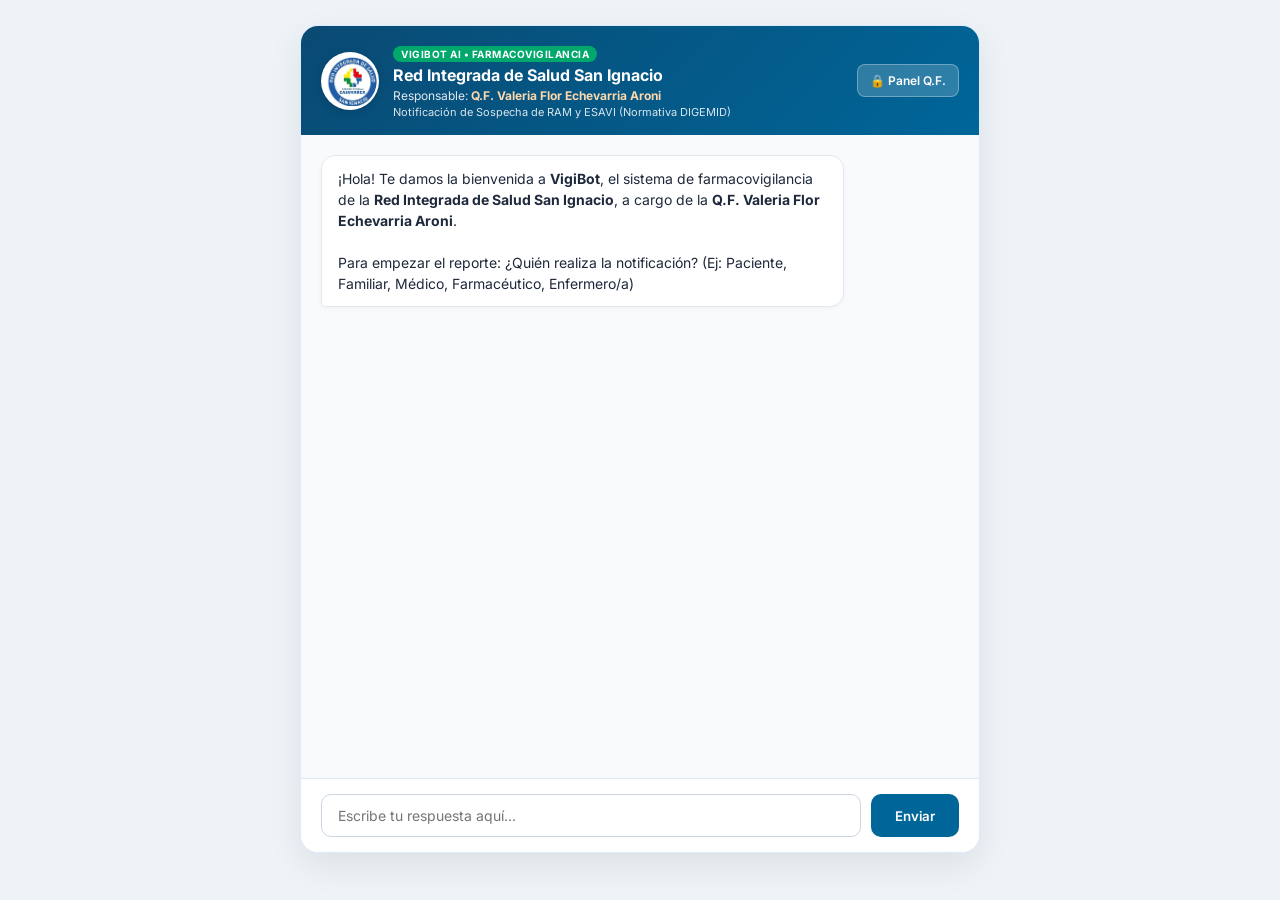
<file: templates/index.html>
<!DOCTYPE html>
<html lang="es">
<head>
    <meta charset="UTF-8">
    <meta name="viewport" content="width=device-width, initial-scale=1.0">
    <title>VigiBot - Red Integrada de Salud San Ignacio</title>
    <link rel="stylesheet" href="/static/style.css">
    <link href="https://fonts.googleapis.com/css2?family=Inter:wght@400;500;600;700&display=swap" rel="stylesheet">
</head>
<body>
    <div class="chat-container">
        <header class="chat-header">
            <div class="header-branding">
                <img src="/static/logo.png" alt="Logo Red de Salud San Ignacio" class="inst-logo">
                <div class="header-info">
                    <span class="bot-badge">VigiBot AI • Farmacovigilancia</span>
                    <h2>Red Integrada de Salud San Ignacio</h2>
                    <p class="sub-officer">Responsable: <strong>Q.F. Valeria Flor Echevarria Aroni</strong></p>
                    <p class="sub-norma">Notificación de Sospecha de RAM y ESAVI (Normativa DIGEMID)</p>
                </div>
            </div>
            <a href="/login" class="btn-admin-link" title="Acceso Químico Farmacéutico">🔒 Panel Q.F.</a>
        </header>

        <div class="chat-box" id="chatBox"></div>

        <form class="chat-input-area" id="chatForm">
            <input type="text" id="userInput" placeholder="Escribe tu respuesta aquí..." autocomplete="off" required>
            <button type="submit" id="sendBtn">Enviar</button>
        </form>
    </div>

    <script>
        const chatBox = document.getElementById('chatBox');
        const chatForm = document.getElementById('chatForm');
        const userInput = document.getElementById('userInput');

        const steps = [
            { key: "notificador_tipo", q: "¡Hola! Te damos la bienvenida a **VigiBot**, el sistema de farmacovigilancia de la **Red Integrada de Salud San Ignacio**, a cargo de la **Q.F. Valeria Flor Echevarria Aroni**.<br><br>Para empezar el reporte: ¿Quién realiza la notificación? (Ej: Paciente, Familiar, Médico, Farmacéutico, Enfermero/a)" },
            { key: "notificador_nombre", q: "Indica tu nombre completo (o iniciales) y un número de celular o correo de contacto para seguimiento:" },
            { key: "paciente_nombre", q: "¿A nombre de quién ocurrió la reacción adversa? (Indica iniciales o nombre del paciente, edad y sexo. Ej: M.P. - 45 años - Femenino):" },
            { key: "medicamento", q: "¿Cuál es el medicamento sospechoso? (Indica nombre comercial o genérico y presentación/dosis si la sabes):" },
            { key: "lote", q: "¿Cuentas con el número de lote o fecha de vencimiento que figura en el empaque? (Si no lo tienes a la mano, responde 'No disponible'):" },
            { key: "reaccion", q: "Describe detalladamente qué síntomas o molestias presentó y aproximadamente cuánto tiempo después de tomarlo iniciaron:" },
            { key: "gravedad", q: "¿Consideras que fue grave? (Ej: Requirió hospitalización / atención médica de urgencia, o fue un malestar que pasó en casa):" },
            { key: "desenlace", q: "Por último, ¿cuál es el estado actual del paciente? (Ej: Ya se recuperó, suspendió el medicamento, o aún continúa con síntomas):" }
        ];

        let currentStep = 0;
        let formData = {};

        function addMessage(text, sender) {
            const msgDiv = document.createElement('div');
            msgDiv.className = `message ${sender}-message`;
            msgDiv.innerHTML = `<div class="bubble">${text.replace(/\*\*(.*?)\*\*/g, '<strong>$1</strong>')}</div>`;
            chatBox.appendChild(msgDiv);
            chatBox.scrollTop = chatBox.scrollHeight;
        }

        window.onload = () => {
            addMessage(steps[0].q, 'bot');
        };

        chatForm.addEventListener('submit', async (e) => {
            e.preventDefault();
            const text = userInput.value.trim();
            if (!text) return;

            addMessage(text, 'user');
            userInput.value = '';

            formData[steps[currentStep].key] = text;
            currentStep++;

            if (currentStep < steps.length) {
                setTimeout(() => {
                    addMessage(steps[currentStep].q, 'bot');
                }, 400);
            } else {
                addMessage("⏳ Guardando reporte y derivándolo al área de Farmacovigilancia...", 'bot');
                
                try {
                    const response = await fetch('/api/guardar-reporte', {
                        method: 'POST',
                        headers: { 'Content-Type': 'application/json' },
                        body: JSON.stringify(formData)
                    });
                    const result = await response.json();
                    
                    setTimeout(() => {
                        addMessage("✅ **¡Reporte registrado exitosamente!**<br>La información fue remitida al despacho de la **Q.F. Valeria Flor Echevarria Aroni** en la **Red Integrada de Salud San Ignacio** para su evaluación técnica y notificación a los sistemas oficiales. ¡Muchas gracias por tu compromiso con la salud!", 'bot');
                    }, 500);
                } catch (error) {
                    addMessage("❌ Ocurrió un error al registrar el reporte. Por favor intenta de nuevo.", 'bot');
                }
            }
        });
    </script>
</body>
</html>
</file>
<file: static/style.css>
* { box-sizing: border-box; margin: 0; padding: 0; font-family: 'Inter', -apple-system, sans-serif; }
body { background: #eef3f8; color: #2d3748; }

/* Chat Container */
.chat-container { max-width: 680px; margin: 25px auto; background: #fff; height: 92vh; display: flex; flex-direction: column; border-radius: 18px; box-shadow: 0 12px 35px rgba(0,0,0,0.08); overflow: hidden; border: 1px solid #dbeafe; }
.chat-header { background: linear-gradient(135deg, #094a73 0%, #006699 100%); color: #fff; padding: 16px 20px; display: flex; justify-content: space-between; align-items: center; gap: 15px; }
.header-branding { display: flex; align-items: center; gap: 14px; }
.inst-logo { width: 58px; height: 58px; object-fit: contain; background: #fff; border-radius: 50%; padding: 2px; box-shadow: 0 2px 8px rgba(0,0,0,0.15); }
.bot-badge { background: #00a86b; font-size: 10px; padding: 2px 8px; border-radius: 10px; font-weight: 700; text-transform: uppercase; letter-spacing: 0.5px; display: inline-block; margin-bottom: 4px; }
.chat-header h2 { font-size: 16px; font-weight: 700; line-height: 1.2; margin-bottom: 3px; }
.sub-officer { font-size: 12px; color: #e2e8f0; }
.sub-officer strong { color: #fed7aa; }
.sub-norma { font-size: 11px; opacity: 0.85; margin-top: 2px; }
.btn-admin-link { color: #fff; text-decoration: none; font-size: 12px; background: rgba(255,255,255,0.18); border: 1px solid rgba(255,255,255,0.3); padding: 8px 12px; border-radius: 8px; font-weight: 600; white-space: nowrap; transition: 0.2s; }
.btn-admin-link:hover { background: rgba(255,255,255,0.28); }

.chat-box { flex: 1; padding: 20px; overflow-y: auto; display: flex; flex-direction: column; gap: 14px; background: #f8fafc; }
.message { display: flex; max-width: 82%; }
.bot-message { align-self: flex-start; }
.user-message { align-self: flex-end; }
.bubble { padding: 12px 16px; border-radius: 14px; font-size: 14px; line-height: 1.5; box-shadow: 0 2px 5px rgba(0,0,0,0.03); }
.bot-message .bubble { background: #ffffff; color: #1e293b; border-bottom-left-radius: 4px; border: 1px solid #e2e8f0; }
.user-message .bubble { background: #006699; color: #fff; border-bottom-right-radius: 4px; }

.chat-input-area { display: flex; padding: 15px 20px; background: #fff; border-top: 1px solid #e2e8f0; gap: 10px; }
.chat-input-area input { flex: 1; padding: 12px 16px; border: 1px solid #cbd5e1; border-radius: 10px; outline: none; font-size: 14px; }
.chat-input-area input:focus { border-color: #006699; box-shadow: 0 0 0 3px rgba(0,102,153,0.1); }
.chat-input-area button { background: #006699; color: #fff; border: none; padding: 0 24px; border-radius: 10px; font-weight: 600; cursor: pointer; transition: 0.2s; }
.chat-input-area button:hover { background: #08527a; }

/* Login Page */
.login-body { display: flex; justify-content: center; align-items: center; min-height: 100vh; background: #eef3f8; }
.login-card { background: #fff; padding: 35px 30px; border-radius: 16px; width: 100%; max-width: 440px; box-shadow: 0 10px 30px rgba(0,0,0,0.08); border: 1px solid #e2e8f0; }
.inst-logo-login { width: 75px; height: 75px; object-fit: contain; margin-bottom: 12px; }
.text-center { text-align: center; }
.login-header h2 { color: #094a73; font-size: 18px; margin-bottom: 6px; }
.prof-tag { font-size: 13px; color: #0284c7; margin-bottom: 4px; }
.login-header p { font-size: 12px; color: #64748b; margin-bottom: 22px; }
.form-group { margin-bottom: 18px; }
.form-group label { display: block; font-size: 13px; font-weight: 600; margin-bottom: 6px; color: #334155; }
.form-group input { width: 100%; padding: 12px 14px; border: 1px solid #cbd5e1; border-radius: 8px; font-size: 14px; outline: none; }
.form-group input:focus { border-color: #006699; }
.btn-primary { width: 100%; background: #006699; color: #fff; border: none; padding: 12px; border-radius: 8px; font-weight: 600; cursor: pointer; transition: 0.2s; }
.btn-primary:hover { background: #08527a; }
.login-footer { margin-top: 18px; text-align: center; }
.login-footer a { font-size: 13px; color: #64748b; text-decoration: none; }
.login-footer a:hover { color: #006699; }
.alert-error { background: #fee2e2; color: #b91c1c; padding: 10px 14px; border-radius: 6px; font-size: 13px; margin-bottom: 16px; }

/* Dashboard */
.dashboard-body { min-height: 100vh; display: flex; flex-direction: column; background: #f1f5f9; }
.top-nav { background: #094a73; color: #fff; padding: 16px 35px; display: flex; justify-content: space-between; align-items: center; box-shadow: 0 2px 10px rgba(0,0,0,0.1); }
.nav-brand-group { display: flex; align-items: center; gap: 14px; }
.inst-logo-nav { width: 48px; height: 48px; object-fit: contain; background: #fff; border-radius: 50%; padding: 2px; }
.top-nav h1 { font-size: 17px; font-weight: 700; }
.officer-title { font-size: 12px; opacity: 0.9; color: #e2e8f0; }
.officer-title strong { color: #fde047; }
.btn-secondary { background: #fff; color: #094a73; border: none; padding: 8px 14px; border-radius: 6px; font-weight: 600; cursor: pointer; margin-right: 10px; font-size: 13px; }
.btn-danger { background: #ef4444; color: #fff; text-decoration: none; padding: 8px 14px; border-radius: 6px; font-weight: 600; font-size: 13px; }
.content-container { padding: 30px 35px; flex: 1; }
.summary-cards { display: flex; gap: 20px; margin-bottom: 25px; }
.card { background: #fff; padding: 20px; border-radius: 12px; flex: 1; box-shadow: 0 2px 8px rgba(0,0,0,0.03); border: 1px solid #e2e8f0; }
.card h3 { font-size: 13px; color: #64748b; }
.card-num { font-size: 28px; font-weight: bold; color: #006699; margin-top: 5px; }
.card-status { font-size: 14px; font-weight: 600; color: #10b981; margin-top: 5px; }
.table-card { background: #fff; padding: 25px; border-radius: 14px; box-shadow: 0 2px 8px rgba(0,0,0,0.03); border: 1px solid #e2e8f0; }
.table-header-flex { display: flex; justify-content: space-between; align-items: center; margin-bottom: 18px; }
.table-card h2 { font-size: 16px; color: #1e293b; font-weight: 700; }
.tag-jurisdiccion { background: #e0f2fe; color: #0369a1; padding: 4px 10px; border-radius: 20px; font-size: 12px; font-weight: 600; }
.table-responsive { overflow-x: auto; }
table { width: 100%; border-collapse: collapse; font-size: 13px; }
th, td { padding: 12px 14px; text-align: left; border-bottom: 1px solid #f1f5f9; }
th { background: #f8fafc; color: #475569; font-weight: 600; }
.badge { padding: 4px 8px; border-radius: 6px; font-size: 11px; font-weight: 600; }
.badge-leve { background: #e0f2fe; color: #0369a1; }
.badge-grave { background: #fee2e2; color: #b91c1c; }
.badge-status { background: #fef3c7; color: #92400e; padding: 4px 8px; border-radius: 6px; font-size: 11px; }

@media (max-width: 600px) {
    .chat-container { margin: 0; height: 100vh; border-radius: 0; }
    .chat-header { flex-direction: column; align-items: flex-start; }
    .btn-admin-link { align-self: flex-end; }
}


/* Alerts */
.alert-success { background: #d1fae5; color: #065f46; padding: 12px 16px; border-radius: 8px; font-size: 14px; font-weight: 600; margin-bottom: 20px; }
.alert-error-banner { background: #fee2e2; color: #991b1b; padding: 12px 16px; border-radius: 8px; font-size: 14px; font-weight: 600; margin-bottom: 20px; }

/* Action Buttons in Dashboard */
.actions { display: flex; align-items: center; gap: 10px; }
.btn-share { background: #0284c7; color: #fff; border: none; padding: 8px 14px; border-radius: 6px; font-weight: 600; cursor: pointer; font-size: 13px; }
.btn-share:hover { background: #0369a1; }
.btn-key { background: #eab308; color: #1e293b; border: none; padding: 8px 14px; border-radius: 6px; font-weight: 600; cursor: pointer; font-size: 13px; }
.btn-key:hover { background: #ca8a04; }

/* Modals */
.modal-overlay { display: none; position: fixed; top: 0; left: 0; width: 100%; height: 100%; background: rgba(0,0,0,0.5); z-index: 1000; justify-content: center; align-items: center; }
.modal-box { background: #fff; border-radius: 14px; width: 90%; max-width: 440px; padding: 24px; box-shadow: 0 10px 30px rgba(0,0,0,0.2); }
.modal-header { display: flex; justify-content: space-between; align-items: center; margin-bottom: 18px; }
.modal-header h3 { font-size: 16px; color: #0f172a; }
.btn-close { background: none; border: none; font-size: 22px; cursor: pointer; color: #64748b; }
.modal-actions { display: flex; justify-content: flex-end; gap: 10px; margin-top: 20px; }
.btn-cancel { background: #f1f5f9; color: #475569; border: none; padding: 10px 16px; border-radius: 8px; font-weight: 600; cursor: pointer; }
.btn-save { background: #006699; color: #fff; border: none; padding: 10px 18px; border-radius: 8px; font-weight: 600; cursor: pointer; }
.share-content p { font-size: 13px; color: #475569; margin-bottom: 12px; }
.share-box { display: flex; gap: 8px; }
.share-box input { flex: 1; padding: 10px 12px; border: 1px solid #cbd5e1; border-radius: 8px; font-size: 13px; background: #f8fafc; }
.btn-copy { background: #0284c7; color: #fff; border: none; padding: 0 16px; border-radius: 8px; font-weight: 600; cursor: pointer; }


.btn-excel { background: #16a34a; color: #fff; text-decoration: none; padding: 8px 14px; border-radius: 6px; font-weight: 600; font-size: 13px; display: inline-flex; align-items: center; gap: 5px; transition: 0.2s; }
.btn-excel:hover { background: #15803d; }
</file>
